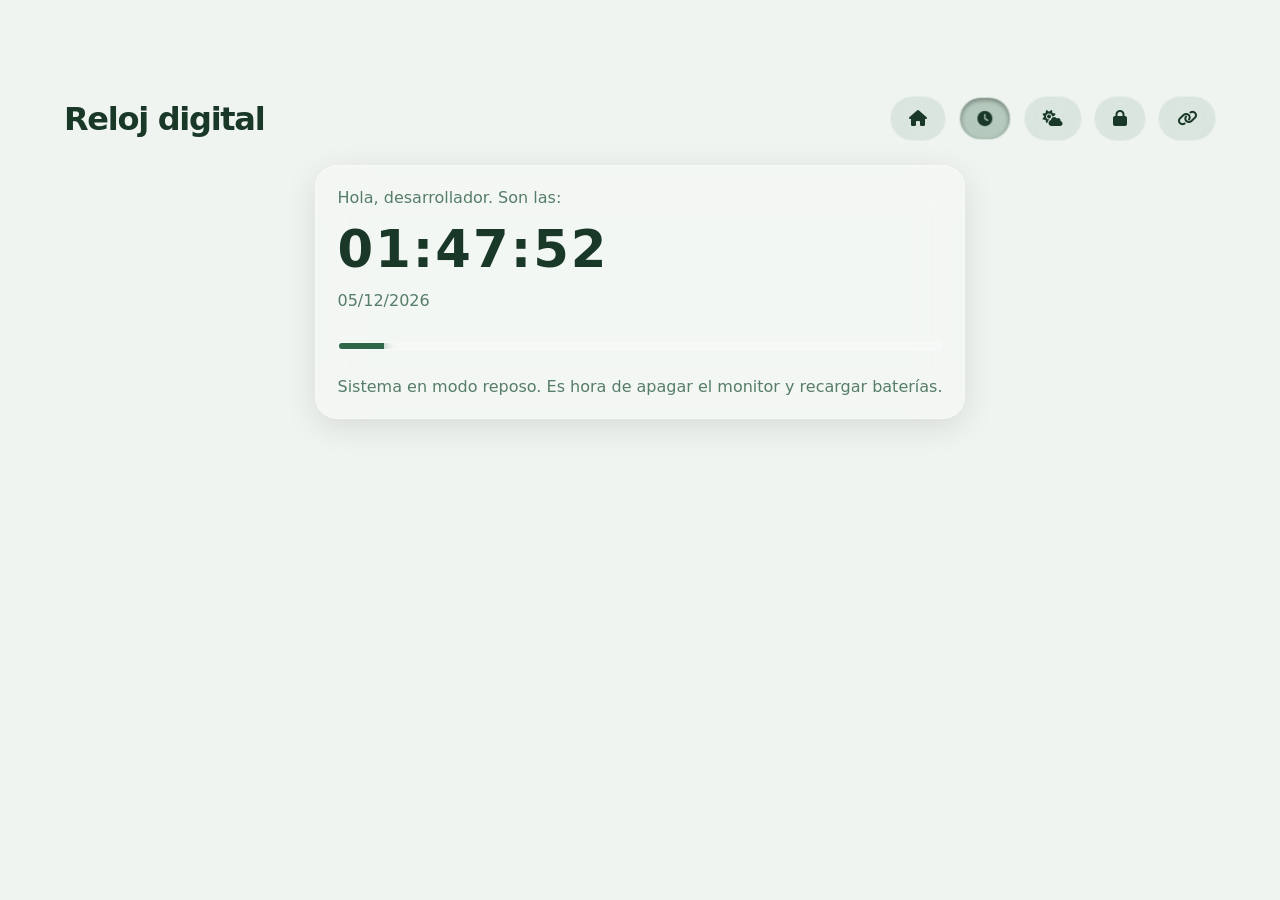
<file: clock.html>
<!DOCTYPE html>
<html lang="es">
<head>
  <meta charset="UTF-8" />
  <meta name="viewport" content="width=device-width, initial-scale=1.0" />
  <title>Reloj digital | Dashboard</title>
  <link rel="stylesheet" href="css/reset.css" />
  <link rel="stylesheet" href="css/styles.css" />
  <link rel="stylesheet" href="https://cdnjs.cloudflare.com/ajax/libs/font-awesome/6.4.0/css/all.min.css" />
</head>
<body>
  <div class="page-shell">
    <header class="page-header">
      <div>
        <h1>Reloj digital</h1>
      </div>
      <nav class="page-nav">
        <a href="index.html" title="Dashboard" aria-label="Ir al Dashboard"><i class="fa-solid fa-house" aria-hidden="true"></i></a>
        <a href="clock.html" title="Reloj" aria-label="Ir al Reloj" class="active"><i class="fa-solid fa-clock" aria-hidden="true"></i></a>
        <a href="weather.html" title="Clima" aria-label="Ir al Clima"><i class="fa-solid fa-cloud-sun" aria-hidden="true"></i></a>
        <a href="password.html" title="Contraseña" aria-label="Ir a Contraseñas"><i class="fa-solid fa-lock" aria-hidden="true"></i></a>
        <a href="links.html" title="Links" aria-label="Ir a Links"><i class="fa-solid fa-link" aria-hidden="true"></i></a>
      </nav>
    </header>

    <main class="content single-card">
      <section class="card clock-card">
        <div class="clock-display">
          <p class="clock-intro">Hola, desarrollador. Son las:</p>  
          <span id="clock">00:00:00</span>
          <span id="date">DD/MM/AAAA</span>
          <div class="progress-container">
            <div id="day-progress-bar"></div>
          </div>
        </div>
        <p id="greeting">Cargando mensaje...</p>
      </section>
    </main>
  </div>

  <script src="js/background.js" defer></script>
  <script src="js/clock.js" defer></script>
</body>
</html>
</file>
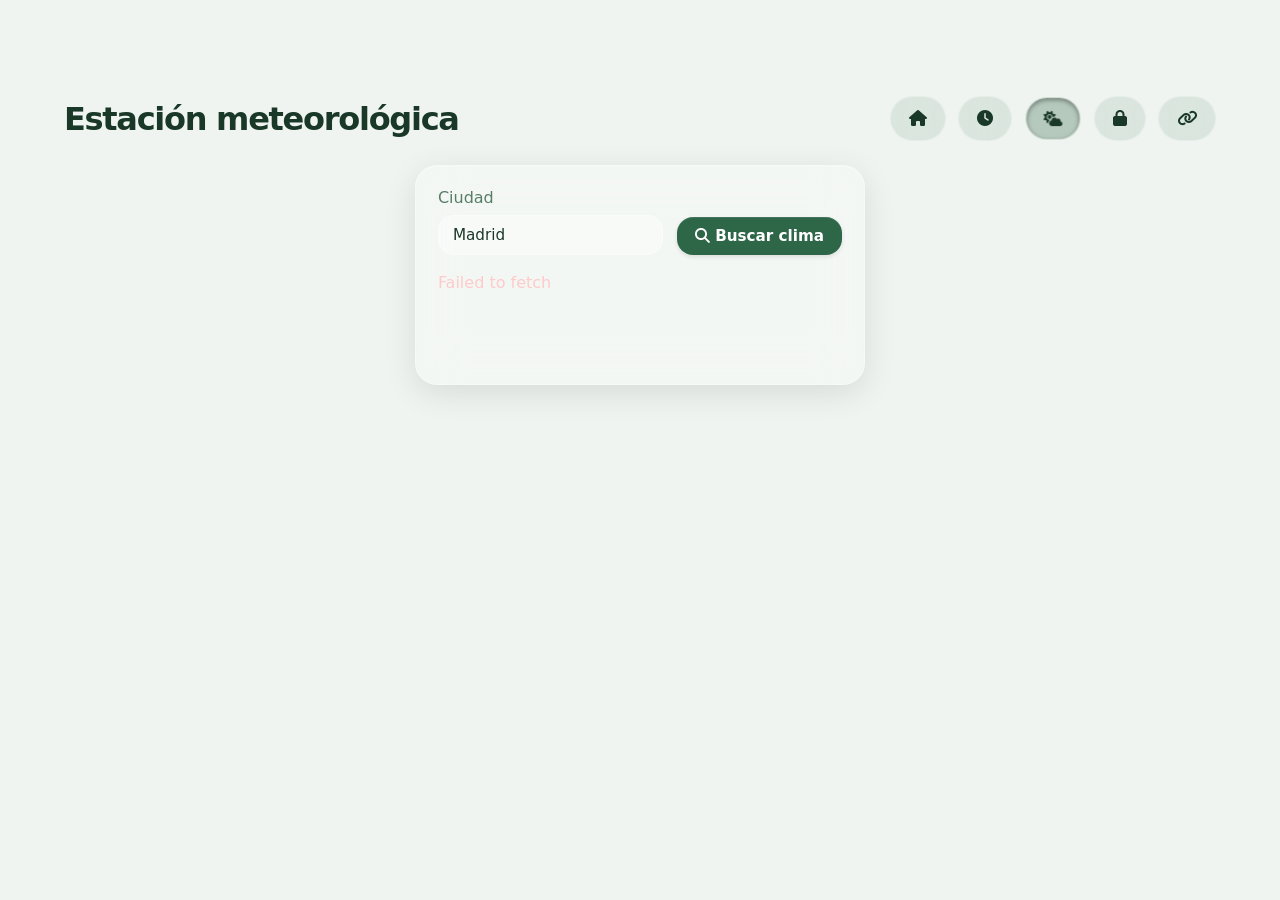
<file: weather.html>
<!DOCTYPE html>
<html lang="es">
<head>
  <meta charset="UTF-8" />
  <meta name="viewport" content="width=device-width, initial-scale=1.0" />
  <title>Clima | Dashboard</title>
  <link rel="stylesheet" href="css/reset.css" />
  <link rel="stylesheet" href="css/styles.css" />
  <link rel="stylesheet" href="https://cdnjs.cloudflare.com/ajax/libs/font-awesome/6.4.0/css/all.min.css" />
</head>
<body>
  <div class="page-shell">
    <header class="page-header">
      <div>
        <h1>Estación meteorológica</h1>
      </div>
      <nav class="page-nav">
        <a href="index.html" title="Dashboard" aria-label="Ir al Dashboard"><i class="fa-solid fa-house" aria-hidden="true"></i></a>
        <a href="clock.html" title="Reloj" aria-label="Ir al Reloj"><i class="fa-solid fa-clock" aria-hidden="true"></i></a>
        <a href="weather.html" title="Clima" aria-label="Ir al Clima" class="active"><i class="fa-solid fa-cloud-sun" aria-hidden="true"></i></a>
        <a href="password.html" title="Contraseña" aria-label="Ir a Contraseñas"><i class="fa-solid fa-lock" aria-hidden="true"></i></a>
        <a href="links.html" title="Links" aria-label="Ir a Links"><i class="fa-solid fa-link" aria-hidden="true"></i></a>
      </nav>
    </header>

    <main class="content single-card weather-page">
      <section class="card weather-card">
        <form id="weather-form" class="form-row">
          <div class="input-group">
            <label for="city-input">Ciudad</label>
            <input id="city-input" type="text" value="Madrid" placeholder="Escribe una ciudad" />
          </div>
          <button id="search-weather" type="submit"><i class="fa-solid fa-magnifying-glass"></i> Buscar clima</button>
        </form>

        <div id="weather-output" class="weather-output">
          <p class="muted">Introduce una ciudad y pulsa buscar.</p>
        </div>
      </section>
    </main>
  </div>

  <script src="js/background.js" defer></script>
  <script src="js/weather.js" defer></script>
</body>
</html>
</file>
<file: css/styles.css>
/* 1. VARIABLES DE TEMA (Modo Oscuro/Claro) */
:root {
  --body-bg: #0b1c16;
  --shell-bg: transparent; 
  --surface: rgba(11, 28, 22, 0.3);
  --surface-strong: rgba(255, 255, 255, 0.05);
  --border-color: rgba(255, 255, 255, 0.15);
  --text: #e2f0e9;
  --muted: #8ab09c;
  --accent: #4fb383;
  --button-bg: #4fb383;
  --button-text: #05140e;
  --input-bg: rgba(0, 0, 0, 0.25);
  --card-bg: rgba(11, 28, 22, 0.35);
  --link-bg: rgba(255, 255, 255, 0.1);
  --link-hover-bg: #fecaca; 
  --link-hover-text: #450a0a; 
  --link-active-bg: rgba(0, 0, 0, 0.4); 
  --overlay-color: rgba(0, 0, 0, 0.65); 
  --theme-icon-color: #fecaca; 
  --text-shadow: 0 2px 8px rgba(0, 0, 0, 0.8);
}

body[data-theme='light'] {
  --body-bg: #e6ede8;
  --shell-bg: transparent; 
  --surface: rgba(255, 255, 255, 0.4);
  --surface-strong: rgba(255, 255, 255, 0.15);
  --border-color: rgba(255, 255, 255, 0.3);
  --text: #193828;
  --muted: #567d67;
  --accent: #2e6648;
  --button-bg: #2e6648;
  --button-text: #ffffff;
  --input-bg: rgba(255, 255, 255, 0.4);
  --card-bg: rgba(255, 255, 255, 0.25);
  --link-bg: rgba(46, 102, 72, 0.1);
  --link-hover-bg: #f87171; 
  --link-hover-text: #ffffff; 
  --link-active-bg: rgba(46, 102, 72, 0.3); 
  --overlay-color: rgba(255, 255, 255, 0.35); 
  --theme-icon-color: #f87171; 
  --text-shadow: 0 2px 8px rgba(255, 255, 255, 0.9); 
}

/* 2. ESTILOS BASE Y LAYOUT GENERAL */
body {
  min-height: 100vh;
  background-color: var(--body-bg);
  color: var(--text);
  display: flex;
  justify-content: center;
  align-items: flex-start; 
  padding: 8vh 24px 24px;
  --bg-image: none; 

  background-image: var(--bg-image);
  background-size: cover;
  background-position: center;
  background-attachment: fixed;
  background-repeat: no-repeat;
}


body::before {
  content: '';
  position: fixed;
  top: 0;
  left: 0;
  width: 100%;
  height: 100%;
  background-color: var(--overlay-color);
  z-index: -1;
  pointer-events: none;
  transition: background-color 0.3s ease;
}

p {
  color: var(--muted);
}

.page-shell {
  width: min(1200px, 100%);
  margin: 0 auto;
  padding: 24px;
  border-radius: 24px;
  background: var(--shell-bg);
  box-shadow: none;
  backdrop-filter: none;
  -webkit-backdrop-filter: none;
}

/* 3. CABECERA Y NAVEGACIÓN */
.page-header {
  display: flex;
  flex-wrap: wrap;
  justify-content: flex-end;
  gap: 16px;
  align-items: center;
  margin-bottom: 24px;
}

.page-header > div {
  margin-right: auto;
}

.page-header h1 {
  font-size: clamp(2rem, 2.5vw, 3rem);
  letter-spacing: -0.04em;
}

.page-header p {
  color: var(--muted);
  margin-top: 8px;
  font-weight: 500;
}

.page-nav {
  display: flex;
  flex-wrap: wrap;
  gap: 12px;
}

.page-nav a,
.page-link,
.theme-toggle {
  display: inline-block;
  padding: 12px 18px;
  border-radius: 999px;
  background: var(--link-bg);
  color: var(--text);
  text-decoration: none;
  border: 1px solid var(--border-color);
  backdrop-filter: blur(12px);
  -webkit-backdrop-filter: blur(12px);
  transition: background 0.2s ease, transform 0.2s ease, border-color 0.2s ease, box-shadow 0.2s ease;
}

.page-nav a:hover,
.page-link:hover,
.theme-toggle:hover {
  background: var(--link-hover-bg);
  color: var(--link-hover-text);
  transform: translateY(-2px);
  box-shadow: 0 4px 8px rgba(0, 0, 0, 0.15);
}

.page-nav a:active,
.page-link:active,
.theme-toggle:active {
  transform: scale(0.92);
  background: var(--link-active-bg);
  color: var(--text);
}

.page-nav a.active {
  background: var(--link-active-bg);
  color: var(--text);
  box-shadow: inset 0 2px 6px rgba(0, 0, 0, 0.4);
  transform: scale(0.95);
  pointer-events: none;
}

.theme-toggle {
  cursor: pointer;
  padding: 0;
  width: 44px;
  height: 44px;
  display: flex;
  justify-content: center;
  align-items: center;
  font-size: 1.2rem;
  border-radius: 50%;
  color: var(--theme-icon-color);
}

.theme-toggle i {
  transition: transform 0.4s cubic-bezier(0.4, 0, 0.2, 1);
}

.theme-toggle:active i {
  transform: scale(0.8) rotate(45deg);
}

/* 4. COMPONENTES (Tarjetas, Formularios, Botones) */
.content {
  display: grid;
  grid-template-columns: repeat(auto-fit, minmax(260px, 1fr));
  gap: 20px;
}

.card {
  padding: 22px;
  border-radius: 22px;
  background: var(--card-bg);
  border: 1px solid var(--border-color);
  min-height: 220px;
  backdrop-filter: blur(24px);
  -webkit-backdrop-filter: blur(24px);
  box-shadow: 0 8px 32px rgba(0, 0, 0, 0.1), inset 0 1px 1px rgba(255, 255, 255, 0.2);
  display: flex;
  flex-direction: column;
}

.card h2 {
  margin-bottom: 16px;
  color: var(--text);
}

.card .page-link {
  margin-top: auto;
  align-self: flex-start;
}

.dashboard-grid {
  display: grid;
  grid-template-columns: repeat(2, 280px);
  gap: 20px;
  justify-content: center;
}

.single-card {
  display: grid;
  place-items: center;
}

.form-row,
.form-column {
  display: grid;
  gap: 14px;
  margin-bottom: 18px;
}

.form-row {
  grid-template-columns: 1fr auto;
  align-items: end;
}

.form-column {
  grid-template-columns: 1fr;
}

.input-group {
  display: grid;
  gap: 8px;
}

label {
  color: var(--muted);
}

input[type="text"],
input[type="url"],
input[type="number"] {
  width: 100%;
  padding: 10px 14px;
  border: 1px solid var(--border-color);
  border-radius: 16px;
  background: var(--input-bg);
  color: var(--text);
  font-size: 0.95rem;
  outline: none;
  transition: border-color 0.2s ease, box-shadow 0.2s ease;
}

input[type="text"]:focus,
input[type="url"]:focus,
input[type="number"]:focus {
  border-color: var(--accent);
  box-shadow: 0 0 0 3px rgba(79, 179, 131, 0.2);
}

button {
  cursor: pointer;
  border: none;
  border-radius: 16px;
  padding: 10px 18px;
  background: var(--accent);
  color: var(--button-text);
  font-size: 0.95rem;
  font-weight: 600;
  box-shadow: 0 2px 4px rgba(0, 0, 0, 0.1), inset 0 1px 0 rgba(255, 255, 255, 0.1);
  transition: transform 0.2s ease, background 0.2s ease, box-shadow 0.2s ease, filter 0.2s ease;
}

button:hover {
  filter: brightness(1.1);
  transform: translateY(-2px);
  box-shadow: 0 4px 8px rgba(0, 0, 0, 0.15), inset 0 1px 0 rgba(255, 255, 255, 0.1);
}

button:active {
  transform: scale(0.92);
}

/* 5. MÓDULOS ESPECÍFICOS (Reloj, Contraseña, Clima, Links) */
.clock-display {
  display: grid;
  gap: 12px;
  margin-bottom: 12px;
}

#clock {
  font-size: clamp(2rem, 4vw, 4rem);
  font-weight: 700;
  letter-spacing: 0.04em;
}

.progress-container {
  width: 100%;
  height: 8px;
  background-color: var(--surface-strong);
  border-radius: 10px;
  margin-top: 20px;
  border: 1px solid var(--border-color);
  overflow: hidden;
}

#day-progress-bar {
  height: 100%;
  width: 0%; 
  background-color: var(--accent);
  box-shadow: 0 0 12px var(--accent);
  transition: width 0.6s cubic-bezier(0.4, 0, 0.2, 1);
}

#date {
  color: var(--muted);
}

#greeting {
  margin-top: 15px;
  font-weight: 500;
}

/*  CONTRASEÑAS  */
.password-result {
  display: grid;
  gap: 8px;
}

.password-result output {
  display: block;
  padding: 16px;
  border-radius: 24px;
  background: linear-gradient(135deg, var(--surface-strong), transparent);
  border: 1px solid var(--border-color);
  box-shadow: 0 4px 16px rgba(0, 0, 0, 0.05), inset 0 1px 1px rgba(255, 255, 255, 0.3);
  color: var(--text);
  word-break: break-all;
}

.result-wrapper {
  position: relative;
  display: block;
}

.result-wrapper output {
  display: block;
  width: 100%;
  padding-right: 52px; 
  margin: 0;
}

.copy-btn {
  position: absolute;
  right: 8px;
  top: 50%;
  transform: translateY(-50%); 
  padding: 0; 
  width: 36px;
  height: 36px;
  border-radius: 16px;
  display: flex;
  justify-content: center;
  align-items: center;
  background: var(--surface-strong); 
  box-shadow: none; 
  color: var(--text);
}

.copy-btn:hover {
  transform: translateY(-50%) scale(1.05); 
  background: var(--accent); 
  color: var(--button-text);
  box-shadow: 0 4px 8px rgba(0, 0, 0, 0.15);
}

.copy-btn:active {
  transform: translateY(-50%) scale(0.95);
}

/* CLIMA */
.weather-output {
  display: grid;
  gap: 20px;
}

.weather-summary {
  display: grid;
  gap: 18px;
}

.weather-summary p.muted,
.muted {
  color: var(--muted);
}

.large-temp {
  font-size: clamp(2rem, 4vw, 3rem);
  margin: 0;
  color: var(--text);
}

.weather-info-grid {
  display: grid;
  grid-template-columns: repeat(auto-fit, minmax(120px, 1fr));
  gap: 12px;
}

.metric-box {
  padding: 14px;
  border-radius: 24px;
  background: linear-gradient(135deg, var(--surface-strong), transparent);
  border: 1px solid var(--border-color);
  box-shadow: 0 4px 16px rgba(0, 0, 0, 0.05), inset 0 1px 1px rgba(255, 255, 255, 0.3);
}

.metric-box strong {
  display: block;
  margin-bottom: 8px;
  color: var(--text);
}

.hour-card {
  display: grid;
  gap: 10px;
  justify-items: center;
  padding: 16px;
  border-radius: 24px;
  background: linear-gradient(135deg, var(--surface-strong), transparent);
  border: 1px solid var(--border-color);
  box-shadow: 0 4px 16px rgba(0, 0, 0, 0.05), inset 0 1px 1px rgba(255, 255, 255, 0.3);
  min-width: 96px;
}

.hour-card img {
  width: 60px;
  height: 60px;
}

.forecast-row {
  display: flex;
  gap: 12px;
  overflow-x: auto;
  padding-bottom: 4px;
}

/*  LINKS  */
.links-list ul,
.links-list {
  margin: 0;
  padding: 0;
}

#links-list {
  list-style: none;
  display: grid;
  gap: 14px;
}

.link-card {
  display: flex;
  justify-content: space-between;
  align-items: center;
  gap: 16px;
  padding: 16px;
  border-radius: 24px;
  background: linear-gradient(135deg, var(--surface-strong), transparent);
  border: 1px solid var(--border-color);
  box-shadow: 0 4px 16px rgba(0, 0, 0, 0.05), inset 0 1px 1px rgba(255, 255, 255, 0.3);
}

.link-card a {
  color: var(--text);
  text-decoration: none;
  flex: 1;
}

.link-card strong {
  display: block;
  margin-bottom: 6px;
}

.link-card span {
  color: var(--muted);
  font-size: 0.95rem;
}

.delete-link {
  background: rgba(239, 68, 68, 0.9);
}

.delete-link:hover {
  background: rgba(248, 113, 113, 0.95);
}

/* 6. UTILIDADES Y ANIMACIONES DE ERROR */
.error {
  color: #fecaca;
}

@keyframes shake {
  0%, 100% { transform: translateX(0); }
  25% { transform: translateX(-6px); }
  75% { transform: translateX(6px); }
}

.input-error {
  border-color: #ef4444 !important;
  animation: shake 0.3s ease-in-out;
}

/* 7. ESTILOS DE WIDGETS (Dashboard Principal) */
.widget-card {
  display: flex;
  flex-direction: column;
  gap: 12px;
}

.widget-header h2 {
  margin-bottom: 0;
  display: flex;
  align-items: center;
  gap: 10px;
}

.widget-header i {
  color: var(--accent);
  font-size: 1.4rem;
}

.widget-content {
  flex: 1;
  display: flex;
  flex-direction: column;
  justify-content: center;
}

.widget-card .weather-info-grid,
.widget-card .forecast-row,
.widget-card .delete-link {
  display: none !important; 
}

/* Ajustes de diseño exclusivos para los mini-widgets del dashboard */
.widget-card .clock-display {
  text-align: center;
  margin: 0;
}

.widget-card #clock {
  font-size: 3rem;
  display: block;
  margin-bottom: 4px;
}

.widget-card .links-list {
  max-height: 130px;
  overflow-y: auto;
}

.password-mock {
  text-align: center;
  padding: 16px;
  border-radius: 24px;
  background: linear-gradient(135deg, var(--surface-strong), transparent);
  border: 1px solid var(--border-color);
  font-size: 2rem;
  letter-spacing: 4px;
  color: var(--accent);
}

/* 8. MEDIA QUERIES (Responsive) */
@media (max-width: 600px) {
  .page-shell {
    padding: 16px;
  }
  .page-header {
    justify-content: space-between;
    gap: 16px;
  }
  .page-header > div {
    margin-right: 0;
    width: 100%;
    text-align: center;
    order: 3;
  }
  .page-nav {
    gap: 8px;
    order: 1;
    width: 100%;
    justify-content: center;
  }
  .page-nav a {
    padding: 10px 14px;
  }
  .theme-toggle {
    margin-left: auto;
    order: 2;
  }
  .dashboard-grid {
    grid-template-columns: 1fr;
  }
  .card .page-link {
    width: 100%;
    text-align: center;
  }
}
</file>
